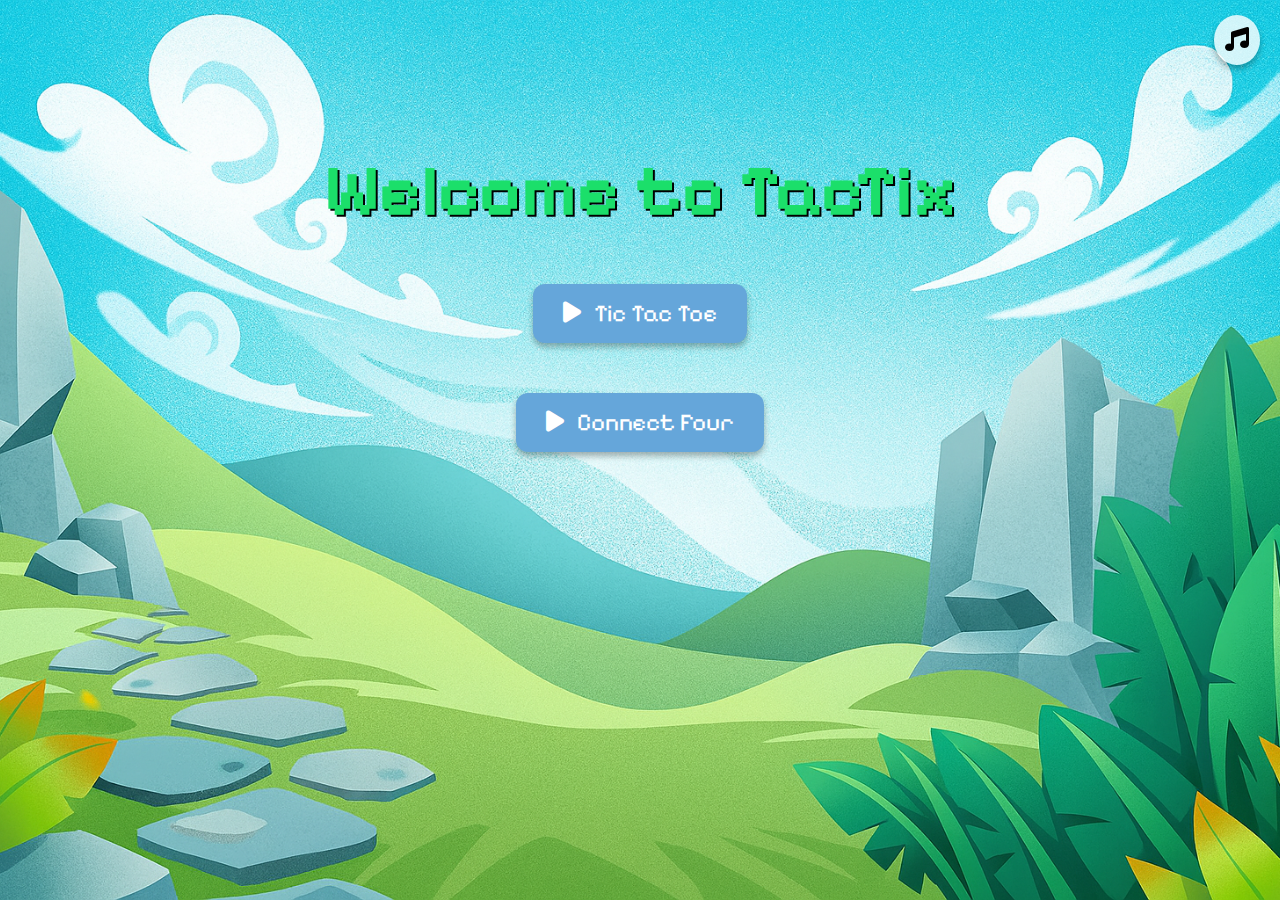
<file: index.html>
<!DOCTYPE html>
<html lang="en">
<head>
  <meta charset="UTF-8" />
  <meta name="viewport" content="width=device-width, initial-scale=1.0" />
  <link href="https://fonts.googleapis.com/css2?family=Pixelify+Sans:wght@400;700&display=swap" rel="stylesheet">
  <link rel="stylesheet" href="https://cdnjs.cloudflare.com/ajax/libs/font-awesome/6.5.0/css/all.min.css">
  <title>TacTix</title>
  <link rel="stylesheet" href="style.css" />
</head>
<body>
  <div class="top-controls">
    <button id="music-btn" title="Toggle Music">
      <i class="fas fa-music"></i>
    </button>
  </div>
  
  <audio id="bgm" loop preload="auto">
    <source src="main_audio.mp3" type="audio/mpeg" />
    Your browser does not support the audio element.
  </audio>
  
  <div class="container">
    <h1 class="title">Welcome to TacTix</h1>
    
    <!-- Tic Tac Toe -->
    <div class="button-group">
      <button id="mainGameBtn" class="btn">
        <i class="fas fa-play"></i> Tic Tac Toe
      </button>
    </div>
    <div id="modeButtons" class="button-group hidden">
      <a href="tictactoe.html" class="btn">Player vs Player</a>
      <a href="tictactoe_ai.html" class="btn">Player vs AI</a>
    </div>

    <!-- Connect Four -->
    <div class="button-group">
      <button id="connectFourBtn" class="btn">
        <i class="fas fa-play"></i> Connect Four
      </button>
    </div>
    <div id="connectFourModes" class="button-group hidden">
      <a href="connectfour.html" class="btn">Player vs Player</a>
      <a href="connectfour_ai.html" class="btn">Player vs AI</a>
    </div>

  </div>

  <script>
    const audio = document.getElementById('bgm');
    const musicBtn = document.getElementById('music-btn');
    let isPlaying = false;

    window.addEventListener('click', () => {
      if (!isPlaying) {
        audio.play().then(() => {
          isPlaying = true;
          updateMusicIcon();
        }).catch((e) => {
          console.log("Autoplay blocked:", e);
        });
      }
    }, { once: true });

    musicBtn.addEventListener('click', (e) => {
      e.stopPropagation();
      if (isPlaying) {
        audio.pause();
      } else {
        audio.play();
      }
      isPlaying = !isPlaying;
      updateMusicIcon();
    });

    function updateMusicIcon() {
      const icon = musicBtn.querySelector("i");
      icon.className = isPlaying ? "fas fa-music" : "fas fa-volume-mute";
    }

    // Toggle Tic Tac Toe modes
    const mainGameBtn = document.getElementById('mainGameBtn');
    const modeButtons = document.getElementById('modeButtons');
    mainGameBtn.addEventListener('click', () => {
      modeButtons.classList.toggle('hidden');
    });

    // Toggle Connect Four modes
    const connectFourBtn = document.getElementById('connectFourBtn');
    const connectFourModes = document.getElementById('connectFourModes');
    connectFourBtn.addEventListener('click', () => {
      connectFourModes.classList.toggle('hidden');
    });
  </script>
</body>
</html>
</file>
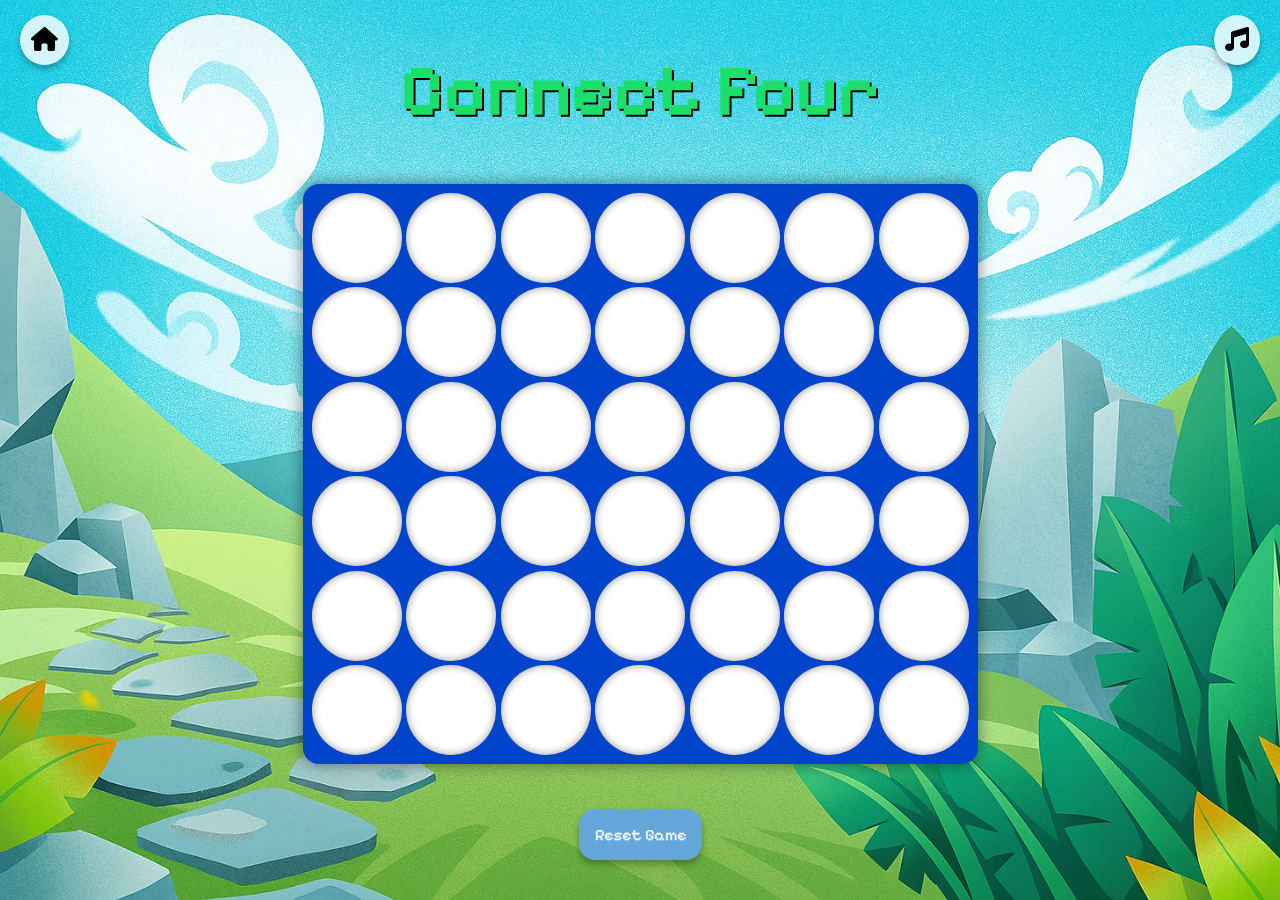
<file: connectfour.html>
<!DOCTYPE html>
<html lang="en">
<head>
  <meta charset="UTF-8" />
  <meta name="viewport" content="width=device-width, initial-scale=1.0" />
  <link href="https://fonts.googleapis.com/css2?family=Pixelify+Sans:wght@400;700&display=swap" rel="stylesheet">
  <link rel="stylesheet" href="https://cdnjs.cloudflare.com/ajax/libs/font-awesome/6.5.0/css/all.min.css">
  <title>Connect Four</title>
  <link rel="stylesheet" href="connectfour.css" />
</head>
<body>
  <div class="top-controls">
    <button id="home-btn" title="Home">
      <i class="fas fa-home"></i>
    </button>
    <button id="music-btn" title="Toggle Music">
      <i class="fas fa-music"></i>
    </button>
  </div>
  
  <audio id="bg-music" src="PvP.mp3" loop autoplay></audio>
  
  <div class="msg-container hide">
    <p id="msg"></p>
    <button id="new-btn">Reset Game</button>
  </div>

  <main>
    <h1 class="title">Connect Four</h1>
    <div class="container">
      <div class="game" id="board">
        <!-- JS will generate the 7x6 board here -->
      </div>
    </div>
    <button id="reset-btn">Reset Game</button>
  </main>

  <script src="connectfour.js"></script>
</body>
</html>
</file>
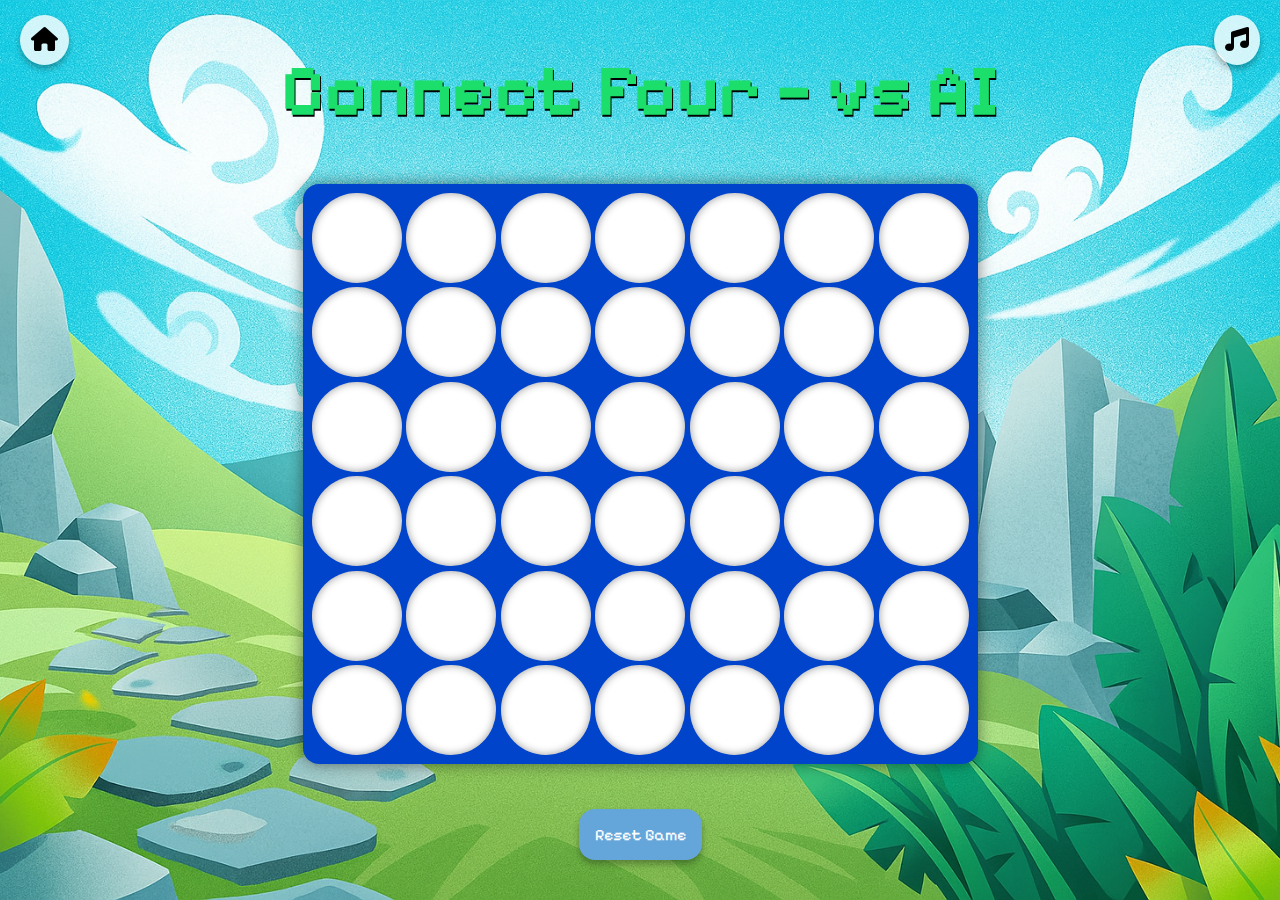
<file: connectfour_ai.html>
<!DOCTYPE html>
<html lang="en">
<head>
  <meta charset="UTF-8" />
  <meta name="viewport" content="width=device-width, initial-scale=1.0" />
  <link href="https://fonts.googleapis.com/css2?family=Pixelify+Sans:wght@400;700&display=swap" rel="stylesheet">
  <link rel="stylesheet" href="https://cdnjs.cloudflare.com/ajax/libs/font-awesome/6.5.0/css/all.min.css">
  <title>Connect Four — AI</title>
  <link rel="stylesheet" href="connectfour.css" />
</head>
<body>
  <div class="top-controls">
    <button id="home-btn" title="Home">
      <i class="fas fa-home"></i>
    </button>
    <button id="music-btn" title="Toggle Music">
      <i class="fas fa-music"></i>
    </button>
  </div>

  <audio id="bg-music" src="PvAI.mp3" loop autoplay></audio>

  <div class="msg-container hide">
    <p id="msg"></p>
    <button id="new-btn">Reset Game</button>
  </div>

  <main>
    <h1 class="title">Connect Four — vs AI</h1>

    <!-- Removed difficulty and AI starts controls -->

    <div class="container">
      <div class="game" id="board">
        <!-- JS will build board -->
      </div>
    </div>

    <button id="reset-btn">Reset Game</button>
  </main>

  <script src="connectfour_ai.js"></script>
</body>
</html>
</file>
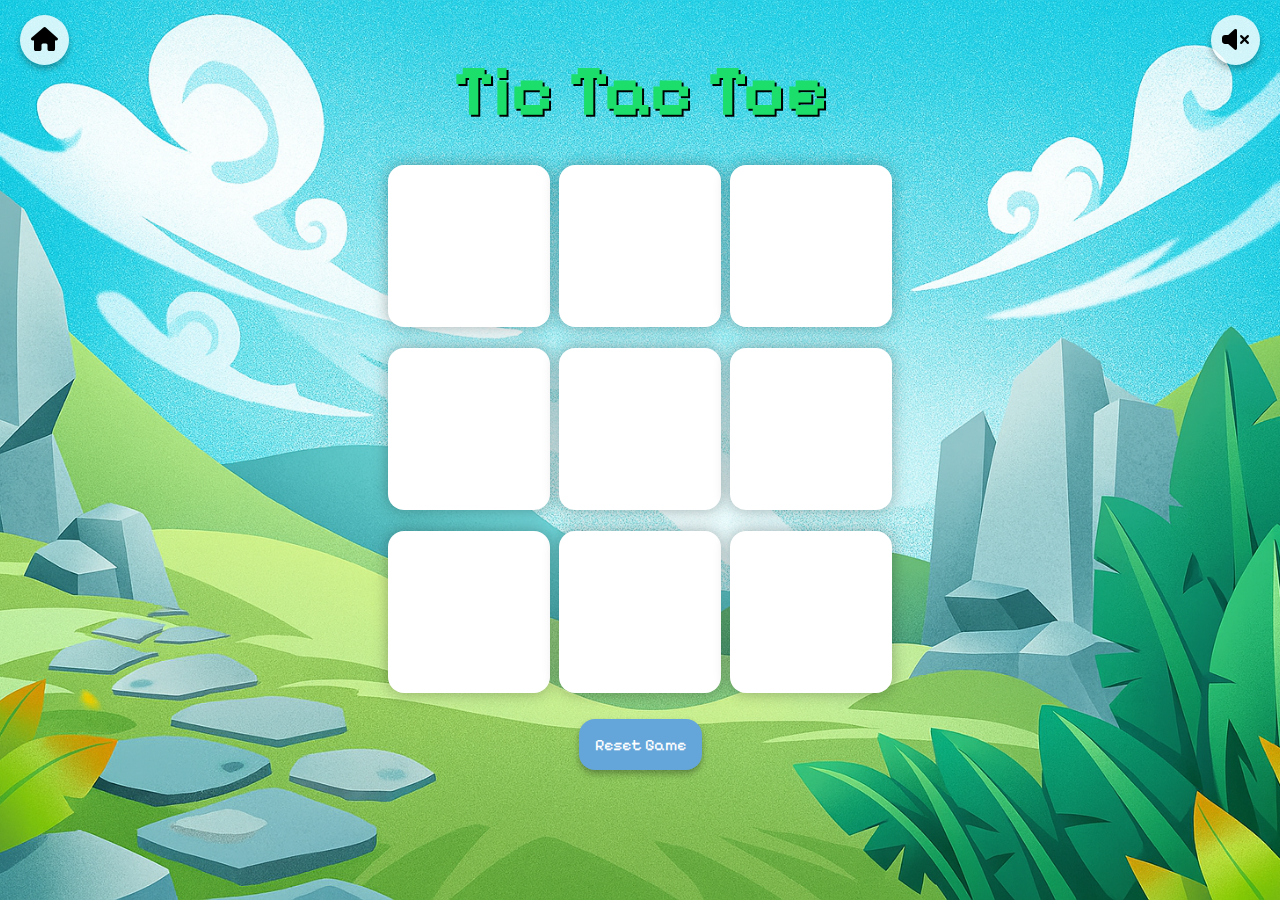
<file: tictactoe.html>
<!DOCTYPE html>
<html lang="en">
<head>
  <meta charset="UTF-8" />
  <meta name="viewport" content="width=device-width, initial-scale=1.0" />
  <link href="https://fonts.googleapis.com/css2?family=Pixelify+Sans:wght@400;700&display=swap" rel="stylesheet">
  <link rel="stylesheet" href="https://cdnjs.cloudflare.com/ajax/libs/font-awesome/6.5.0/css/all.min.css">
  <title>Tic Tac Toe</title>
  <link rel="stylesheet" href="tictactoe.css" />
</head>
<body>
  <div class="top-controls">
    <button id="home-btn" title="Home">
      <i class="fas fa-home"></i>
    </button>
    <button id="music-btn" title="Toggle Music">
      <i class="fas fa-music"></i>
    </button>
  </div>
  
  <audio id="bg-music" src="PvP.mp3" loop autoplay></audio>
  <div class="msg-container hide">
    <p id="msg"></p>
    <button id="new-btn">Reset Game</button>
  </div>
  <main>
    <h1 class="title">Tic Tac Toe</h1>
    <div class="container">
      <div class="game">
        <button class="box"></button>
        <button class="box"></button>
        <button class="box"></button>
        <button class="box"></button>
        <button class="box"></button>
        <button class="box"></button>
        <button class="box"></button>
        <button class="box"></button>
        <button class="box"></button>
      </div>
    </div>
    <button id="reset-btn">Reset Game</button>
  </main>
  <script src="app.js"></script>
</body>
</html>
</file>
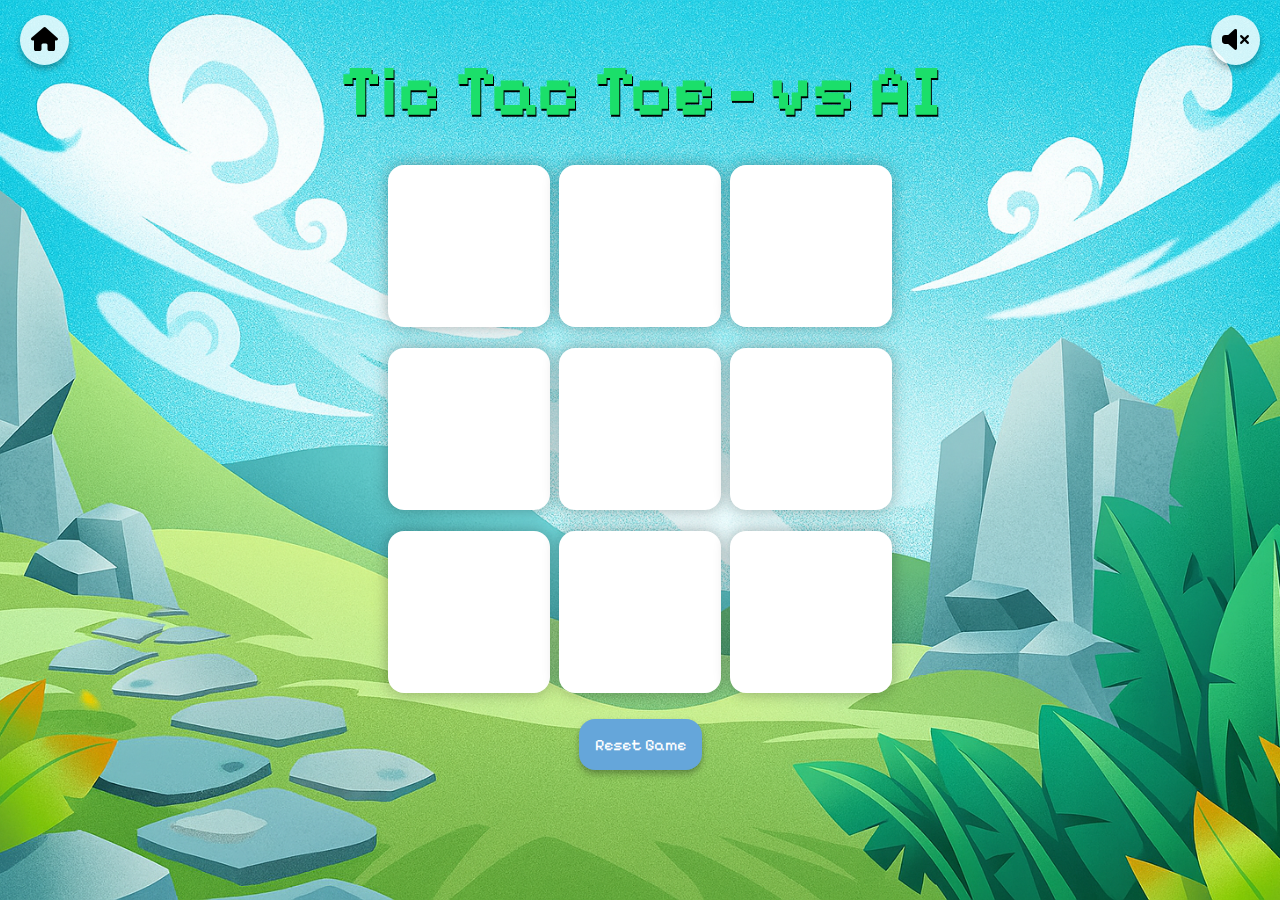
<file: tictactoe_ai.html>
<!DOCTYPE html>
<html lang="en">
<head>
  <meta charset="UTF-8" />
  <meta name="viewport" content="width=device-width, initial-scale=1.0" />
  <link href="https://fonts.googleapis.com/css2?family=Pixelify+Sans:wght@400;700&display=swap" rel="stylesheet">
  <link rel="stylesheet" href="https://cdnjs.cloudflare.com/ajax/libs/font-awesome/6.5.0/css/all.min.css">
  <title>Tic Tac Toe vs AI</title>
  <link rel="stylesheet" href="tictactoe_ai.css" />
</head>
<body>
  <div class="top-controls">
    <button id="home-btn" title="Home">
      <i class="fas fa-home"></i>
    </button>
    <button id="music-btn" title="Toggle Music">
      <i class="fas fa-music"></i>
    </button>
  </div>
  
  <audio id="bg-music" src="PvAI.mp3" loop autoplay></audio>
  <div class="msg-container hide">
    <p id="msg"></p>
    <button id="new-btn">Reset Game</button>
  </div>
  <main>
    <h1 class="title">Tic Tac Toe - vs AI</h1>
    <div class="container">
      <div class="game">
        <button class="box"></button>
        <button class="box"></button>
        <button class="box"></button>
        <button class="box"></button>
        <button class="box"></button>
        <button class="box"></button>
        <button class="box"></button>
        <button class="box"></button>
        <button class="box"></button>
      </div>
    </div>
    <button id="reset-btn">Reset Game</button>
  </main>
  <script src="app_ai.js"></script>
</body>
</html>
</file>
<file: style.css>
body {
  margin: 0;
  font-family: 'Pixelify Sans', sans-serif;
  padding: 0;
  background: url('main_theme.png') no-repeat center center fixed;
  background-size: cover;
}

.container {
  text-align: center;
  padding-top: 100px;
  color: #1bdf6a;
}

.title {
  font-size: 4.5rem;
  margin-bottom: 40px;
  text-shadow: 1.5px 1.5px #000;
}

.button-group {
  border: none;
  margin-bottom: 30px;
}

.btn i {
  margin-right: 8px;
}

.button-group .btn {
  border: none;
  display: inline-block;
  margin: 10px;
  padding: 15px 30px;
  background-color: #65a6da;
  color: white;
  font-family: 'Pixelify Sans', sans-serif;
  text-decoration: none;
  font-size: 1.5rem;
  border-radius: 12px;
  box-shadow: 0 4px 6px rgba(0,0,0,0.3);
  transition: background-color 0.3s ease, transform 0.2s ease;
}

.button-group .btn:hover {
  background-color: #365e7e;
  transform: scale(1.05);
}

#toggleAudio {
  font-family: 'Pixelify Sans', sans-serif;
  margin-top: 20px;
  padding: 12px 25px;
  font-size: 1rem;
  background-color: #1bdf6a;
  border: none;
  border-radius: 12px;
  cursor: pointer;
  color: white;
  box-shadow: 0 4px 6px rgba(0,0,0,0.3);
  transition: background-color 0.3s ease, transform 0.2s ease;
}

#toggleAudio:hover {
  background-color: #129b49;
  transform: scale(1.05);
}

.hidden {
  display: none;
}

.top-controls {
  position: fixed;
  top: 15px;
  right: 20px;
  z-index: 1000;
}

#music-btn {
  font-size: 1.5rem;
  padding: 0.7rem;
  background-color: rgba(255, 255, 255, 0.8);
  border: none;
  border-radius: 50%;
  cursor: pointer;
  box-shadow: 0 4px 6px rgba(0,0,0,0.3);
  transition: background-color 0.3s ease, transform 0.2s ease;
}

#music-btn:hover {
  background-color: #dcdcdc;
  transform: scale(1.1);
}
</file>
<file: connectfour.css>
body {
  margin: 0;
  padding: 0;
  font-family: 'Pixelify Sans', sans-serif;
  background: url('main_theme.png') no-repeat center center fixed;
  background-size: cover;
  align-items: center;
  text-align: center;
}

.title {
  font-size: 4.5rem;
  margin-bottom: 25px;
  text-shadow: 1.5px 1.5px #000;
  color: #1bdf6a;
  text-align: center;
}

.container {
  height: 70vh;
  display: flex;
  justify-content: center;
  align-items: center;
}

.game {
  display: grid;
  grid-template-columns: repeat(7, 10vmin);
  grid-template-rows: repeat(6, 10vmin);
  gap: 0.5vmin;
  background-color: #0044cc;
  padding: 1vmin;
  border-radius: 1rem;
  box-shadow: 0 0 1rem rgba(0, 0, 0, 0.5);
}

.cell {
  background-color: white;
  border-radius: 50%;
  box-shadow: inset 0 0 0.5rem rgba(0,0,0,0.4);
  cursor: pointer;
}

.cell.red {
  background-color: #e53935;
}

.cell.yellow {
  background-color: #fdd835;
}

#reset-btn, #new-btn {
  display: block;
  margin: 20px auto 0 auto;
  font-family: 'Pixelify Sans', sans-serif;
  padding: 1rem;
  font-size: 1rem;
  background-color: #65a6da;
  border: none;
  outline: none;
  border-radius: 1rem;
  cursor: pointer;
  color: white;
  text-align: center;
  box-shadow: 0 4px 6px rgba(0,0,0,0.3);
  transition: background-color 0.3s ease, transform 0.2s ease;
}

#reset-btn:hover, #new-btn:hover {
  background-color: #365e7e;
  transform: scale(1.05);
}

#msg {
  color: rgb(6, 3, 136);
  display: inline;
  font-size: 6vmin;
}

.msg-container {
  height: 20vmin;
  margin-top: 2rem;
  display: flex;
  flex-direction: column;
  justify-content: center;
  align-items: center;
}

.hide {
  display: none;
}

.top-controls {
  position: fixed;
  top: 15px;
  left: 0;
  right: 0;
  display: flex;
  justify-content: space-between;
  padding: 0 20px;
  z-index: 1000;
}

#home-btn, #music-btn {
  font-size: 1.5rem;
  padding: 0.7rem;
  background-color: rgba(255, 255, 255, 0.8);
  border: none;
  border-radius: 50%;
  cursor: pointer;
  box-shadow: 0 4px 6px rgba(0,0,0,0.3);
  transition: background-color 0.3s ease, transform 0.2s ease;
}

#home-btn:hover, #music-btn:hover {
  background-color: #dcdcdc;
  transform: scale(1.1);
}
</file>
<file: tictactoe.css>
body {
  margin: 0;
  padding: 0;
  font-family: 'Pixelify Sans', sans-serif;
  background: url('main_theme.png') no-repeat center center fixed;
  background-size: cover;
  align-items: center;
  text-align: center;
}

.title {
  font-size: 4.5rem;
  margin-bottom: 25px;
  text-shadow: 1.5px 1.5px #000;
  color: #1bdf6a;
  text-align: center;
}

.container {
  height: 60vh;
  display: flex;
  justify-content: center;
  align-items: center;
}

.game {
  height: 60vmin;
  width: 60vmin;
  display: flex;
  flex-wrap: wrap;
  justify-content: center;
  align-items: center;
  gap: 1vmin
}

.box {
  height: 18vmin;
  width: 18vmin;
  border-radius: 1rem;
  border: none;
  box-shadow: 0 0 1rem rgba(0, 0, 0, 0.3);
  font-size: 7vmin;
  color: #e57308;
  background-color: white;
}

#reset-btn {
  display: block;
  margin: 20px auto 0 auto;
  font-family: 'Pixelify Sans', sans-serif;
  padding: 1rem;
  font-size: 1rem;
  background-color: #65a6da;
  border: none;
  outline: none;
  border-radius: 1rem;
  cursor: pointer;
  color: white;
  text-align: center;
  box-shadow: 0 4px 6px rgba(0,0,0,0.3);
  transition: background-color 0.3s ease, transform 0.2s ease;
}

#reset-btn:hover {
  background-color: #365e7e;
  transform: scale(1.05);
}

#new-btn {
  display: block;
  margin: 0px auto 0 auto;
  font-family: 'Pixelify Sans', sans-serif;
  padding: 1rem;
  font-size: 1rem;
  background-color: #65a6da;
  border: none;
  outline: none;
  border-radius: 1rem;
  cursor: pointer;
  color: white;
  text-align: center;
  box-shadow: 0 4px 6px rgba(0,0,0,0.3);
  transition: background-color 0.3s ease, transform 0.2s ease;
}

#new-btn:hover {
  background-color: #365e7e;
  transform: scale(1.05);
}

#msg {
  color: rgb(6, 3, 136);
  display: inline;
  font-size: 8vmin;
}

.msg-container {
  height: 30vmin;
  margin-top: 4rem;
  display: flex;
  flex-direction: column;
  justify-content: center;
  align-items: center;
}

.hide {
  display: none
}

.top-controls {
  position: fixed;
  top: 15px;
  left: 0;
  right: 0;
  display: flex;
  justify-content: space-between;
  padding: 0 20px;
  z-index: 1000;
}

#home-btn, #music-btn {
  font-size: 1.5rem;
  padding: 0.7rem;
  background-color: rgba(255, 255, 255, 0.8);
  border: none;
  border-radius: 50%;
  cursor: pointer;
  box-shadow: 0 4px 6px rgba(0,0,0,0.3);
  transition: background-color 0.3s ease, transform 0.2s ease;
}

#home-btn:hover, #music-btn:hover {
  background-color: #dcdcdc;
  transform: scale(1.1);
}
</file>
<file: tictactoe_ai.css>
body {
  margin: 0;
  padding: 0;
  font-family: 'Pixelify Sans', sans-serif;
  background: url('main_theme.png') no-repeat center center fixed;
  background-size: cover;
  align-items: center;
  text-align: center;
}

.title {
  font-size: 4.5rem;
  margin-bottom: 25px;
  text-shadow: 1.5px 1.5px #000;
  color: #1bdf6a;
  text-align: center;
}

.container {
  height: 60vh;
  display: flex;
  justify-content: center;
  align-items: center;
}

.game {
  height: 60vmin;
  width: 60vmin;
  display: flex;
  flex-wrap: wrap;
  justify-content: center;
  align-items: center;
  gap: 1vmin
}

.box {
  height: 18vmin;
  width: 18vmin;
  border-radius: 1rem;
  border: none;
  box-shadow: 0 0 1rem rgba(0, 0, 0, 0.3);
  font-size: 7vmin;
  color: #e57308;
  background-color: white;
}

#reset-btn {
  display: block;
  margin: 20px auto 0 auto;
  font-family: 'Pixelify Sans', sans-serif;
  padding: 1rem;
  font-size: 1rem;
  background-color: #65a6da;
  border: none;
  outline: none;
  border-radius: 1rem;
  cursor: pointer;
  color: white;
  text-align: center;
  box-shadow: 0 4px 6px rgba(0,0,0,0.3);
  transition: background-color 0.3s ease, transform 0.2s ease;
}

#reset-btn:hover {
  background-color: #365e7e;
  transform: scale(1.05);
}

#new-btn {
  display: block;
  margin: 0px auto 0 auto;
  font-family: 'Pixelify Sans', sans-serif;
  padding: 1rem;
  font-size: 1rem;
  background-color: #65a6da;
  border: none;
  outline: none;
  border-radius: 1rem;
  cursor: pointer;
  color: white;
  text-align: center;
  box-shadow: 0 4px 6px rgba(0,0,0,0.3);
  transition: background-color 0.3s ease, transform 0.2s ease;
}

#new-btn:hover {
  background-color: #365e7e;
  transform: scale(1.05);
}

#msg {
  color: rgb(6, 3, 136);
  display: inline;
  font-size: 8vmin;
}

.msg-container {
  height: 30vmin;
  margin-top: 4rem;
  display: flex;
  flex-direction: column;
  justify-content: center;
  align-items: center;
}

.hide {
  display: none
}

.top-controls {
  position: fixed;
  top: 15px;
  left: 0;
  right: 0;
  display: flex;
  justify-content: space-between;
  padding: 0 20px;
  z-index: 1000;
}

#home-btn, #music-btn {
  font-size: 1.5rem;
  padding: 0.7rem;
  background-color: rgba(255, 255, 255, 0.8);
  border: none;
  border-radius: 50%;
  cursor: pointer;
  box-shadow: 0 4px 6px rgba(0,0,0,0.3);
  transition: background-color 0.3s ease, transform 0.2s ease;
}

#home-btn:hover, #music-btn:hover {
  background-color: #dcdcdc;
  transform: scale(1.1);
}
</file>
